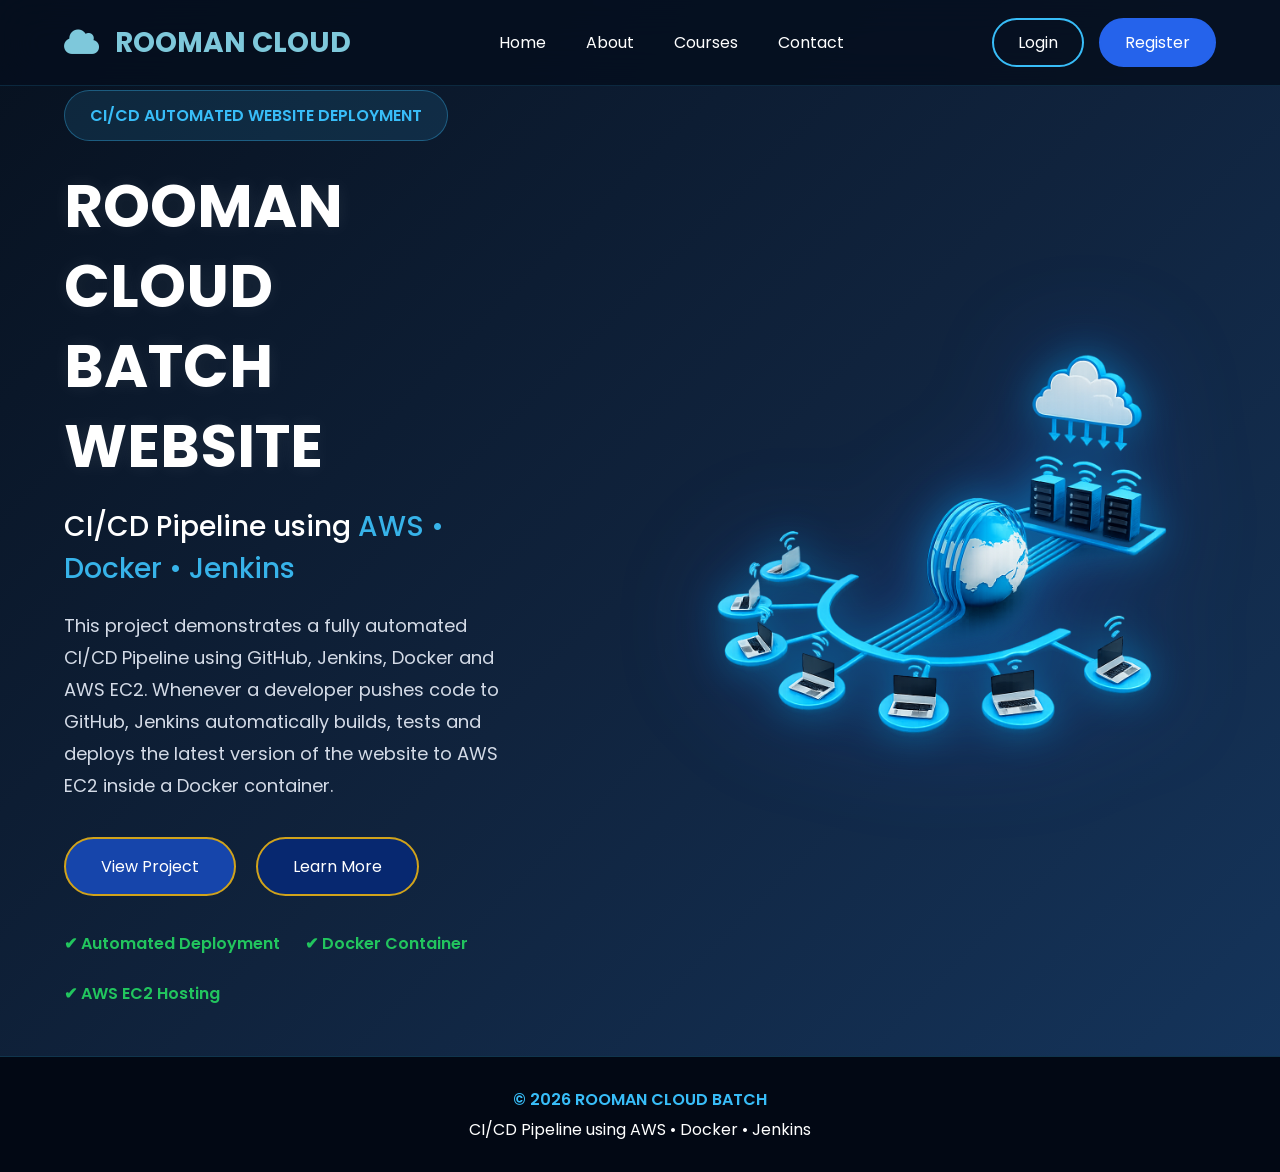
<file: index.html>
<!DOCTYPE html>
<html lang="en">

<head>

    <meta charset="UTF-8">
    <meta name="viewport" content="width=device-width, initial-scale=1.0">

    <title>ROOMAN CLOUD BATCH | CI/CD Pipeline</title>

    <link rel="stylesheet" href="css/style.css">

    <link rel="preconnect" href="https://fonts.googleapis.com">

    <link rel="preconnect" href="https://fonts.gstatic.com" crossorigin>

    <link href="https://fonts.googleapis.com/css2?family=Poppins:wght@300;400;500;600;700;800&display=swap"
        rel="stylesheet">

    <link rel="stylesheet"
        href="https://cdnjs.cloudflare.com/ajax/libs/font-awesome/6.6.0/css/all.min.css">

</head>

<body>

    <!--================ NAVBAR ================-->

    <header>

        <nav class="navbar">

            <div class="logo">

                <i class="fa-solid fa-cloud"></i>

                ROOMAN CLOUD

            </div>
            <ul class="nav-links">

                <li><a href="index.html">Home</a></li>

                <li><a href="about.html">About</a></li>

                <li><a href="courses.html">Courses</a></li>

                <li><a href="contact.html">Contact</a></li>

            </ul>

            <div class="buttons">

                <a href="login.html" class="login">Login</a>

                <a href="register.html" class="register">Register</a>

            </div>

        </nav>

    </header>

    <!--================ HERO ================-->

    <section class="hero">

        <!-- LEFT -->

        <div class="left">

            <span class="badge">

                CI/CD AUTOMATED WEBSITE DEPLOYMENT

            </span>

            <h1>

                ROOMAN CLOUD

                <br>

                BATCH WEBSITE

            </h1>

            <h2>

                CI/CD Pipeline using

                <span>AWS • Docker • Jenkins</span>

            </h2>

            <p>

                This project demonstrates a fully automated CI/CD Pipeline
                using GitHub, Jenkins, Docker and AWS EC2.

                Whenever a developer pushes code to GitHub,
                Jenkins automatically builds, tests and deploys
                the latest version of the website to AWS EC2
                inside a Docker container.

            </p>

            <div class="hero-buttons">

                <a href="project.html" class="btn1">View Project</a>

                <a href="learnmore.html" class="btn2">Learn More</a>

            </div>

            <div class="info">

                <span>✔ Automated Deployment</span>

                <span>✔ Docker Container</span>

                <span>✔ AWS EC2 Hosting</span>

            </div>

        </div>

        <!-- RIGHT -->

        <div class="right">

            <div class="image-box">

                <img src="images/cloud3.png" class="hero-image" alt="Cloud Image">

            </div>

        </div>
       
 

    </section>
   

    <!--================ FOOTER ================-->

   <footer class="footer">

    <p>© 2026 ROOMAN CLOUD BATCH</p>

    <p>CI/CD Pipeline using AWS • Docker • Jenkins</p>

</footer>

</body>

</html>
</file>
<file: css/style.css>
/* ===========================
   GOOGLE FONT & RESET
=========================== */

*{
    margin:0;
    padding:0;
    box-sizing:border-box;
    font-family:'Poppins',sans-serif;
}

body{
    background:linear-gradient(135deg,#07111f,#10233d,#15365e);
    color:white;
    overflow-x:hidden;
}

/* ===========================
        NAVBAR
=========================== */

header{
    width:100%;
    position:fixed;
    top:0;
    left:0;
    z-index:1000;
    background:rgba(5,15,30,.85);
    backdrop-filter:blur(18px);
    border-bottom:1px solid rgba(56,189,248,.15);
}

.navbar{
    width:90%;
    margin:auto;
    height:85px;
    display:flex;
    justify-content:space-between;
    align-items:center;
}

.logo{
    font-size:28px;
    font-weight:700;
    color:#7ec8db;
}

.logo i{
    margin-right:10px;
}

.nav-links{
    display:flex;
    list-style:none;
    gap:40px;
}

.nav-links a{
    color:white;
    text-decoration:none;
    transition:.3s;
}

.nav-links a:hover{
    color:#38bdf8;
}

.buttons{
    display:flex;
    gap:15px;
}

.login{
    padding:10px 24px;
    border:2px solid #38bdf8;
    border-radius:30px;
    color:white;
    text-decoration:none;
}

.register{
    padding:10px 24px;
    background:#2563eb;
    border:2px solid #2563eb;
    border-radius:30px;
    color:white;
    text-decoration:none;
}

/* ===========================
        HERO
=========================== */

.hero{
    width:90%;
    margin:auto;
    min-height:100vh;
    display:flex;
    align-items:center;
    justify-content:space-between;
    gap:50px;
    padding-top:90px;
}

.left{
    flex:1;
}

.right{
    flex:1;
    display:flex;
    justify-content:center;
    align-items:center;
}

.badge{
    display:inline-block;
    padding:12px 25px;
    background:rgba(56,189,248,.12);
    border:1px solid rgba(56,189,248,.35);
    border-radius:30px;
    color:#38bdf8;
    font-weight:600;
    margin-bottom:25px;
}

.left h1{
    font-size:60px;
    line-height:80px;
    margin-bottom:20px;
    text-shadow:0 0 18px rgba(255,255,255,.08);
}

.left h2{
    font-size:28px;
    margin-bottom:20px;
    font-weight:500;
}

.left h2 span{
    color:#37b3e9;
}

.left p{
    color:#d4dbe7;
    line-height:32px;
    font-size:18px;
}

.hero-buttons{
    margin-top:35px;
    display:flex;
    gap:20px;
}

.btn1{
    padding:15px 35px;
    background:#1645ab;
    border:2px solid #d1a31b;
    color:white;
    text-decoration:none;
    border-radius:35px;
    transition:.3s;
}

.btn2{
    padding:15px 35px;
    background:#072870;
    border:2px solid #d1a31b;
    color:white;
    text-decoration:none;
    border-radius:35px;
    transition:.3s;
}

.btn1:hover{
    background:#1d4ed8;
}

.btn2:hover{
    background:#38bdf8;
    color:#081425;
}

.info{
    margin-top:35px;
    display:flex;
    gap:25px;
    flex-wrap:wrap;
    color:#22c55e;
    font-weight:600;
}

/* ===========================
      IMAGE
=========================== */
/* ===========================
      IMAGE
=========================== */

.right{
    flex:1;
    display:flex;
    justify-content:center;
    align-items:center;
}

.image-box{
    width:650px;
    display:flex;
    justify-content:center;
    align-items:center;
}

.hero-image{
    
    width:100%;
    max-width:1000px;
    height:auto;
    object-fit:contain;

    /* No animation */
    animation:none;

    /* Blue glow */
    filter:drop-shadow(0 0 20px rgba(0,183,255,.4))
    drop-shadow(0 0 50px rgba(37,99,235,.35));

    
}



/* ===========================
      FOOTER
=========================== */
.footer{
    width:100%;
    background:#020814;
    border-top:1px solid rgba(56,189,248,.25);
    color:#d4dbe7;
    padding:25px 0;
    text-align:center;
    margin-top:50px;
}

.footer p{
    color:#fff;
    font-size:16px;
    margin:5px 0;
}

.footer p:first-child{
    font-weight:600;
    color:#38bdf8;
}

/* ===========================
      ANIMATION
=========================== */

@keyframes float{

0%{
transform:translateY(0);
}

50%{
transform:translateY(-18px);
}

100%{
transform:translateY(0);
}

}
/* ===========================
      FEATURES
=========================== */

.features{

    width:100%;
    padding:90px 0 100px;
    background:linear-gradient(180deg,#142946 0%,#0f2138 100%);

}

.features h2{

    text-align:center;
    font-size:48px;
    color:#fff;
    margin-bottom:15px;

}

.features > p{

    text-align:center;
    color:#cbd5e1;
    font-size:18px;
    margin-bottom:60px;

}

.feature-container{

    width:88%;

    margin:0 auto;

    display:grid;

    grid-template-columns:repeat(auto-fit,minmax(220px,1fr));

    gap:20px;

}
.feature-card{

    background:#1d1b7d;

    border-radius:18px;

    padding:25px 20px;

    text-align:center;

}

.feature-card i{

    font-size:55px;

    color:#1fabe7;

    margin-bottom:20px;

}

.feature-card h3{

    font-size:30px;

    color:#fff;

    margin-bottom:15px;

}

.feature-card p{

    color:#d7dee9;

    font-size:16px;

    line-height:28px;

}

.feature-card:hover{

    transform:translateY(-10px);

    background:#223a5d;

    border-color:#38bdf8;

    box-shadow:0 20px 40px rgba(0,0,0,.30);

}

/* ===========================
      MOBILE
=========================== */



@media(max-width:992px){

.hero{
    flex-direction:column;
    text-align:center;
    padding-top:150px;
    min-height:85vh;
}

.left h1{
    font-size:50px;
    line-height:60px;
}

.left h2{
    font-size:28px;
}

.image-box{
    width:350px;
}

.hero-buttons{
    justify-content:center;
}

.info{
    justify-content:center;
}

.navbar{
    flex-direction:column;
    height:auto;
    padding:20px;
    gap:20px;
}

.nav-links{
    flex-direction:column;
    text-align:center;
}

.buttons{
    flex-direction:column;
}

/* Responsive Features */

.feature-container{
    grid-template-columns:1fr;
}
.feature-container{

    grid-template-columns:repeat(2,1fr);

}

@media(max-width:768px){

.feature-container{

    grid-template-columns:1fr;

}

}
}
/* ================= ABOUT PAGE ================= */

.about-hero{
    width:100%;
    padding:170px 10% 90px;
    text-align:center;
    background:linear-gradient(180deg,#081525,#102847);
}

.about-hero h1{
    font-size:55px;
    color:#fff;
    margin-bottom:20px;
}

.about-hero p{
    max-width:800px;
    margin:auto;
    color:#d7dee9;
    line-height:32px;
    font-size:18px;
}

.about-section{
    width:90%;
    margin:90px auto;
    display:flex;
    align-items:center;
    justify-content:space-between;
    gap:60px;
}

.about-left,
.about-right{
    flex:1;
}

.about-left img{
    width:100%;
    border-radius:20px;
}

.about-right h2{
    color:#fff;
    margin-bottom:20px;
    font-size:42px;
}

.about-right p{
    color:#cbd5e1;
    line-height:32px;
}

.mission{
    width:90%;
    margin:80px auto;
    display:grid;
    grid-template-columns:repeat(3,1fr);
    gap:30px;
}

.mission-card{
    background:#132746;
    padding:35px;
    border-radius:20px;
    text-align:center;
    border:1px solid rgba(56,189,248,.15);
}

.mission-card i{
    font-size:45px;
    color:#38bdf8;
    margin-bottom:20px;
}

.mission-card h3{
    color:#fff;
    margin-bottom:15px;
}

.mission-card p{
    color:#cbd5e1;
    line-height:28px;
}

.why-about{
    padding:90px 0;
    text-align:center;
}

.why-about h2{
    color:#fff;
    margin-bottom:50px;
    font-size:45px;
}

.why-grid{
    width:90%;
    margin:auto;
    display:grid;
    grid-template-columns:repeat(4,1fr);
    gap:30px;
}

.why-grid div{
    background:#132746;
    padding:30px;
    border-radius:20px;
}

.why-grid i{
    font-size:45px;
    color:#38bdf8;
    margin-bottom:15px;
}

.why-grid h3{
    color:#fff;
}

.why-grid p{
    color:#cbd5e1;
}

.stats{
    width:90%;
    margin:80px auto;
    display:grid;
    grid-template-columns:repeat(4,1fr);
    text-align:center;
}

.stat h2{
    color:#38bdf8;
    font-size:48px;
}

.stat p{
    color:#fff;
}

/* ================= TEAM ================= */

.team{

    width:90%;

    margin:100px auto;

    text-align:center;

}

.team h2{

    font-size:48px;

    color:#fff;

    margin-bottom:15px;

}

.team-subtitle{

    color:#cbd5e1;

    font-size:18px;

    margin-bottom:60px;

}

.team-grid{

    display:grid;

    grid-template-columns:repeat(3,1fr);

    gap:35px;

}

.team-card{

    background:#132746;

    border:1px solid rgba(56,189,248,.15);

    border-radius:22px;

    padding:35px 25px;

    transition:.35s;

}

.team-card:hover{

    transform:translateY(-10px);

    border-color:#38bdf8;

    box-shadow:0 15px 35px rgba(56,189,248,.20);

}

.team-card img{

    width:170px;

    height:170px;

    object-fit:cover;

    border-radius:50%;

    display:block;

    margin:0 auto 25px;

    border:5px solid #38bdf8;

    background:#fff;

    box-shadow:0 0 25px rgba(56,189,248,.25);

}

.team-card h3{

    color:#fff;

    font-size:28px;

    margin-bottom:12px;

}

.team-card p{

    color:#cbd5e1;

    font-size:17px;

}

.cta{

margin-top:90px;



width:90%;

margin-left:auto;

margin-right:auto;

}

.cta h2{
    color:#fff;
    font-size:45px;
    margin-bottom:20px;
}

.cta p{
    color:#cbd5e1;
    margin-bottom:30px;
}
/* ===========================
        COURSES
=========================== */

.courses{

    width:90%;
    margin:100px auto;
    

}

.courses h2{

    text-align:center;
    color:#fff;
    font-size:48px;
    margin-bottom:15px;

}

.courses > p{

    text-align:center;
    color:#cbd5e1;
    font-size:18px;
    max-width:750px;
    margin:0 auto 60px;
    line-height:30px;

}

.course-container{
    display:grid;
    grid-template-columns:repeat(auto-fit,minmax(220px,1fr));
    gap:20px;
}
.course-card{

    background:#2866bc;

    border:1px solid rgba(56,189,248,.15);

    border-radius:18px;

    padding:25px 20px;

    text-align:center;

    transition:.35s;

}

.course-card:hover{

    transform:translateY(-10px);

    border-color:#38bdf8;

    box-shadow:0 15px 35px rgba(56,189,248,.18);

}

.course-card i{

    font-size:60px;

    color:#38bdf8;

    margin-bottom:25px;

}

.course-card h3{

    color:#fff;

    font-size:28px;

    margin-bottom:18px;

}

.course-card p{

    color:#d7dee9;

    font-size:16px;

    line-height:28px;

    margin-bottom:30px;

}

.course-btn{

    display:inline-block;

    text-decoration:none;

    background:#2563eb;

    color:#fff;

    padding:12px 28px;

    border-radius:10px;

    font-weight:600;

    transition:.35s;

}

.course-btn:hover{

    background:#1d4ed8;

    transform:scale(1.05);

}
/* ===========================
        CONTACT PAGE
=========================== */

.contact-hero{

    width:100%;
    padding:170px 10% 90px;

    text-align:center;

    background:linear-gradient(180deg,#081525,#102847);

}

.contact-hero h1{

    color:#fff;

    font-size:55px;

    margin-bottom:20px;

}

.contact-hero p{

    color:#d7dee9;

    max-width:700px;

    margin:auto;

    line-height:32px;

    font-size:18px;

}

/* ================= CONTACT ================= */

.contact-section{

    width:90%;

    margin:100px auto;

    display:grid;

    grid-template-columns:1fr 1.2fr;

    gap:50px;

}

.contact-info{

    background:#132746;

    padding:40px;

    border-radius:20px;

    border:1px solid rgba(56,189,248,.15);

}

.contact-info h2{

    color:#fff;

    font-size:36px;

    margin-bottom:15px;

}

.contact-info > p{

    color:#cbd5e1;

    margin-bottom:35px;

    line-height:28px;

}

.contact-box{

    display:flex;

    align-items:flex-start;

    gap:18px;

    margin-bottom:30px;

}

.contact-box i{

    font-size:28px;

    color:#38bdf8;

    margin-top:5px;

}

.contact-box h3{

    color:#fff;

    margin-bottom:8px;

}

.contact-box p{

    color:#cbd5e1;

    line-height:26px;

}

/* ================= FORM ================= */

.contact-form{

    background:#132746;

    padding:40px;

    border-radius:20px;

    border:1px solid rgba(56,189,248,.15);

}

.contact-form form{

    display:flex;

    flex-direction:column;

    gap:20px;

}

.contact-form input,
.contact-form textarea{

    width:100%;

    padding:16px;

    border:none;

    outline:none;

    border-radius:10px;

    background:#0d1d33;

    color:#fff;

    font-size:16px;

}

.contact-form input::placeholder,
.contact-form textarea::placeholder{

    color:#9fb3c8;

}

.contact-form textarea{

    resize:none;

}

.contact-form button{

    background:#2563eb;

    color:#fff;

    border:none;

    padding:16px;

    border-radius:10px;

    cursor:pointer;

    font-size:17px;

    font-weight:600;

    transition:.35s;

}

.contact-form button:hover{

    background:#1d4ed8;

    transform:translateY(-3px);

}

/* ================= MAP ================= */

.map{

    width:90%;

    margin:80px auto 100px;

    text-align:center;

}

.map h2{

    color:#fff;

    font-size:45px;

    margin-bottom:40px;

}

.map-box{

    border-radius:20px;

    overflow:hidden;

    border:1px solid rgba(56,189,248,.15);

}

.map-box iframe{

    width:100%;

    height:450px;

    border:0;

}
/* ===========================
        LOGIN PAGE
=========================== */

.login-page{

    min-height:100vh;

    display:flex;

    justify-content:center;

    align-items:center;

    padding:140px 20px 80px;

}

.login-card{

    width:100%;

    max-width:450px;

    background:#132746;

    border:1px solid rgba(56,189,248,.15);

    border-radius:20px;

    padding:45px 35px;

    box-shadow:0 20px 40px rgba(0,0,0,.25);

    transition:.35s;

}

.login-card:hover{

    border-color:#38bdf8;

    box-shadow:0 20px 45px rgba(56,189,248,.18);

}

.login-header{

    text-align:center;

    margin-bottom:35px;

}

.login-header i{

    font-size:60px;

    color:#38bdf8;

    margin-bottom:15px;

}

.login-header h2{

    color:#fff;

    font-size:34px;

    margin-bottom:10px;

}

.login-header p{

    color:#cbd5e1;

    font-size:16px;

}

/* ================= INPUT ================= */

.input-box{

    position:relative;

    margin-bottom:22px;

}

.input-box input{

    width:100%;

    padding:16px 50px;

    background:#0d1d33;

    border:1px solid rgba(56,189,248,.15);

    border-radius:10px;

    color:#fff;

    font-size:16px;

    outline:none;

    transition:.3s;

    box-sizing:border-box;

}

.input-box input:focus{

    border-color:#38bdf8;

}

.input-box input::placeholder{

    color:#9fb3c8;

}

.input-box i:first-child{

    position:absolute;

    left:18px;

    top:50%;

    transform:translateY(-50%);

    color:#38bdf8;

}

.toggle-password{

    position:absolute;

    right:18px;

    top:50%;

    transform:translateY(-50%);

    color:#cbd5e1;

    cursor:pointer;

}

/* ================= OPTIONS ================= */

.login-options{

    display:flex;

    justify-content:space-between;

    align-items:center;

    margin-bottom:25px;

    font-size:15px;

}

.login-options label{

    color:#cbd5e1;

}

.login-options a{

    color:#38bdf8;

    text-decoration:none;

}

.login-options a:hover{

    text-decoration:underline;

}

/* ================= BUTTON ================= */

.login-card button{

    width:100%;

    padding:15px;

    border:none;

    border-radius:10px;

    background:#2563eb;

    color:#fff;

    font-size:17px;

    font-weight:600;

    cursor:pointer;

    transition:.3s;

}

.login-card button:hover{

    background:#1d4ed8;

    transform:translateY(-3px);

}

/* ================= FOOTER ================= */

.login-footer{

    text-align:center;

    margin-top:25px;

}

.login-footer p{

    color:#cbd5e1;

}

.login-footer a{

    color:#38bdf8;

    text-decoration:none;

    font-weight:600;

}

.login-footer a:hover{

    text-decoration:underline;

}
/* ===========================
        REGISTER PAGE
=========================== */

.register-page{

    min-height:100vh;
    display:flex;
    justify-content:center;
    align-items:center;
    padding:140px 20px 80px;

}

.register-card{

    width:100%;
    max-width:500px;
    background:#132746;
    border:1px solid rgba(56,189,248,.15);
    border-radius:20px;
    padding:45px 35px;
    box-shadow:0 20px 40px rgba(0,0,0,.25);
    transition:.35s;

}

.register-card:hover{

    border-color:#38bdf8;
    box-shadow:0 20px 45px rgba(56,189,248,.18);

}

/* ================= HEADER ================= */

.register-header{

    text-align:center;
    margin-bottom:35px;

}

.register-header i{

    font-size:60px;
    color:#38bdf8;
    margin-bottom:15px;

}

.register-header h2{

    color:#fff;
    font-size:34px;
    margin-bottom:10px;

}

.register-header p{

    color:#cbd5e1;
    font-size:16px;

}

/* ================= INPUT BOX ================= */

.register-card .input-box{

    position:relative;
    margin-bottom:20px;

}

.register-card .input-box input{

    width:100%;
    padding:16px 50px;
    background:#0d1d33;
    border:1px solid rgba(56,189,248,.15);
    border-radius:10px;
    color:#fff;
    font-size:16px;
    outline:none;
    transition:.3s;
    box-sizing:border-box;

}

.register-card .input-box input:focus{

    border-color:#38bdf8;

}

.register-card .input-box input::placeholder{

    color:#9fb3c8;

}

.register-card .input-box i:first-child{

    position:absolute;
    left:18px;
    top:50%;
    transform:translateY(-50%);
    color:#38bdf8;

}

.register-card .toggle-password{

    position:absolute;
    right:18px;
    top:50%;
    transform:translateY(-50%);
    color:#cbd5e1;
    cursor:pointer;

}

/* ================= TERMS ================= */

.terms{

    display:flex;
    align-items:center;
    gap:10px;
    margin:20px 0;
    color:#cbd5e1;
    font-size:15px;

}

.terms input{

    width:18px;
    height:18px;
    accent-color:#38bdf8;

}

/* ================= BUTTON ================= */

.register-card button{

    width:100%;
    padding:15px;
    background:#2563eb;
    color:#fff;
    border:none;
    border-radius:10px;
    font-size:17px;
    font-weight:600;
    cursor:pointer;
    transition:.3s;

}

.register-card button:hover{

    background:#1d4ed8;
    transform:translateY(-3px);

}

/* ================= FOOTER ================= */

.register-footer{

    text-align:center;
    margin-top:25px;

}

.register-footer p{

    color:#cbd5e1;

}

.register-footer a{

    color:#38bdf8;
    text-decoration:none;
    font-weight:600;

}

.register-footer a:hover{

    text-decoration:underline;

}
/* ===================================
            DASHBOARD
=================================== */

.dashboard{

    width:90%;
    margin:140px auto 80px;

    display:grid;
    grid-template-columns:320px 1fr;
    gap:35px;

}

/* ================= SIDEBAR ================= */

.sidebar{

    background:#132746;
    border:1px solid rgba(56,189,248,.15);

    border-radius:20px;

    padding:35px 25px;

    text-align:center;

    position:sticky;
    top:100px;

    height:fit-content;

}

.profile-img{

    width:140px;
    height:140px;

    border-radius:50%;

    object-fit:cover;

    border:5px solid #38bdf8;

    margin-bottom:20px;

    background:#fff;

}

.sidebar h2{

    color:#fff;

    margin-bottom:8px;

    font-size:28px;

}

.sidebar>p{

    color:#cbd5e1;

    margin-bottom:20px;

}

.sidebar hr{

    border:none;

    border-top:1px solid rgba(255,255,255,.1);

    margin:25px 0;

}

.profile-info{

    text-align:left;

}

.profile-info p{

    color:#d7dee9;

    margin:15px 0;

    font-size:16px;

}

.profile-info strong{

    color:#38bdf8;

}

#logoutBtn2{

    width:100%;

    margin-top:25px;

    padding:14px;

    border:none;

    border-radius:10px;

    background:#2563eb;

    color:#fff;

    font-size:16px;

    cursor:pointer;

    transition:.3s;

}

#logoutBtn2:hover{

    background:#1d4ed8;

    transform:translateY(-3px);

}

/* ================= CONTENT ================= */

.dashboard-content{

    display:flex;

    flex-direction:column;

    gap:35px;

}

/* ================= WELCOME ================= */

.welcome{

    background:#132746;

    border:1px solid rgba(56,189,248,.15);

    border-radius:20px;

    padding:35px;

}

.welcome h1{

    color:#fff;

    font-size:40px;

    margin-bottom:12px;

}

.welcome span{

    color:#38bdf8;

}

.welcome p{

    color:#cbd5e1;

}

/* ================= STATS ================= */

.stats{

    display:grid;

    grid-template-columns:repeat(4,1fr);

    gap:25px;

}

.stat-card{

    background:#132746;

    border:1px solid rgba(56,189,248,.15);

    border-radius:18px;

    padding:30px;

    text-align:center;

    transition:.35s;

}

.stat-card:hover{

    transform:translateY(-8px);

    border-color:#38bdf8;

    box-shadow:0 15px 35px rgba(56,189,248,.18);

}

.stat-card i{

    font-size:45px;

    color:#38bdf8;

    margin-bottom:18px;

}

.stat-card h2{

    color:#fff;

    font-size:34px;

    margin-bottom:10px;

}

.stat-card p{

    color:#cbd5e1;

}

/* ================= COURSES ================= */

.my-courses{

    background:#132746;

    border-radius:20px;

    padding:35px;

}

.my-courses h2{

    color:#fff;

    margin-bottom:30px;

    font-size:32px;

}

.course-grid{

    display:grid;

    grid-template-columns:repeat(3,1fr);

    gap:25px;

}

.course-box{

    background:#0d1d33;

    border:1px solid rgba(56,189,248,.15);

    border-radius:15px;

    padding:25px;

    text-align:center;

    transition:.3s;

}

.course-box:hover{

    transform:translateY(-6px);

    border-color:#38bdf8;

}

.course-box i{

    font-size:50px;

    color:#38bdf8;

    margin-bottom:18px;

}

.course-box h3{

    color:#fff;

    margin-bottom:12px;

}

.course-box p{

    color:#cbd5e1;

}

/* ================= ACTIVITY ================= */

.activity{

    background:#132746;

    border-radius:20px;

    padding:35px;

}

.activity h2{

    color:#fff;

    margin-bottom:25px;

    font-size:32px;

}

.activity ul{

    list-style:none;

    padding:0;

}

.activity li{

    background:#0d1d33;

    padding:16px 20px;

    margin-bottom:15px;

    border-left:4px solid #38bdf8;

    color:#d7dee9;

    border-radius:8px;

}
</file>
